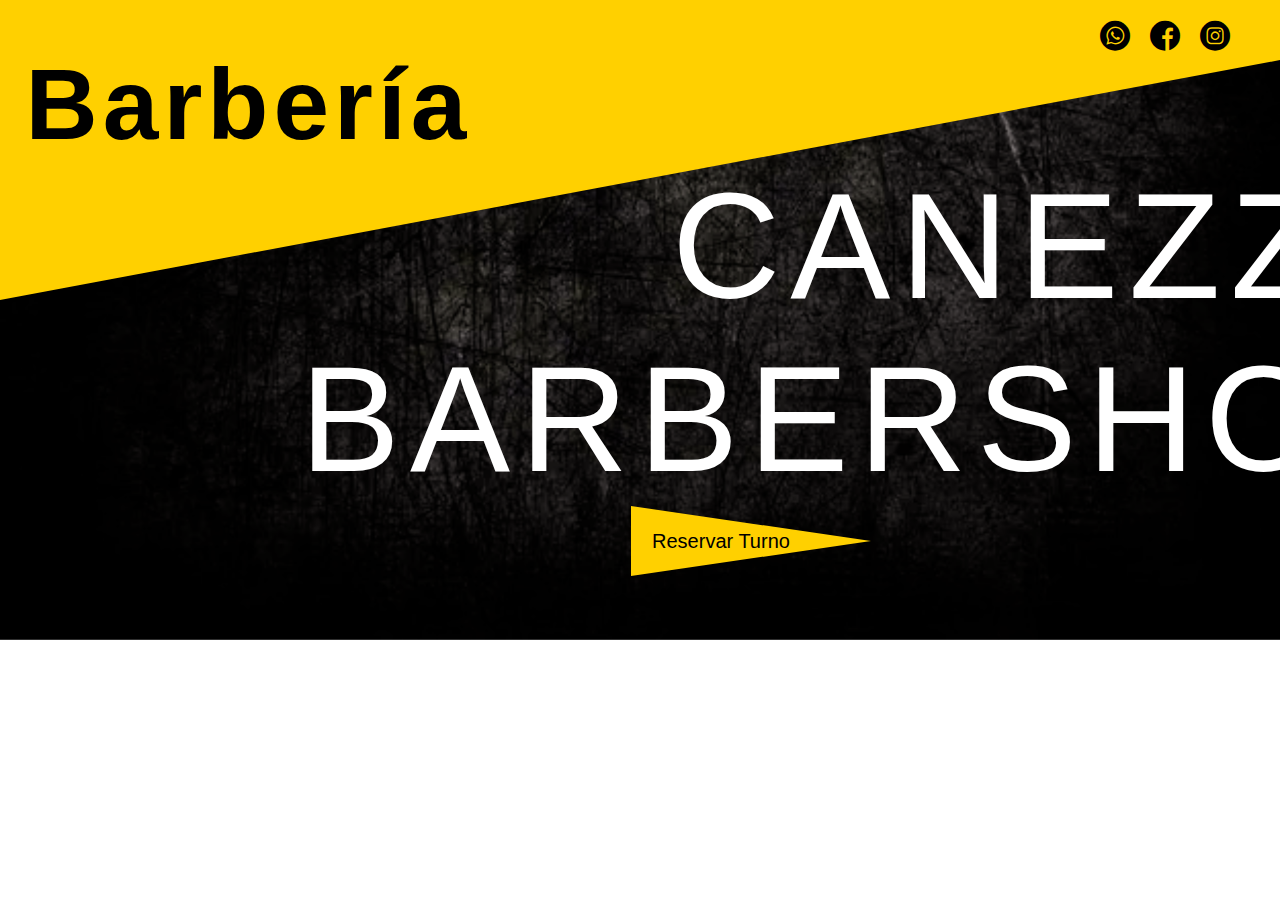
<file: UX_UI/index.html>
<!DOCTYPE html>
<html lang="es">
    <head>
        <meta charset="UTF-8">
        <meta name="viewport" content="width=device-width, initial-scale=1.0">
        <link rel="stylesheet" href="css/main.css">
        <link rel="stylesheet" href="css/font/flaticon.css">
        <title>Canezza Barbershop</title>
    </head>
    <body>
       <header>
        <h2 class="header-title">Barbería</h2>
        <section class="header-icons-container">
            <div class="icons">
                <a href=""><span class="flaticon-003-whatsapp"></span></a>
                <a href=""><span class="flaticon-001-facebook"></span></a>
                <a href="https://www.instagram.com/canezzabarbershop/"><span class="flaticon-011-instagram"></span></a>
            </div>
        </section>
       </header>

       <main class="home-main">
        <section>
            <h1 class="home-main-text">CANEZZA<br>BARBERSHOP</h1>
            <a class="home-main-button" href="barberia.html">Reservar Turno</a>
        </section>

       </main>
    </body>
</html>
</file>
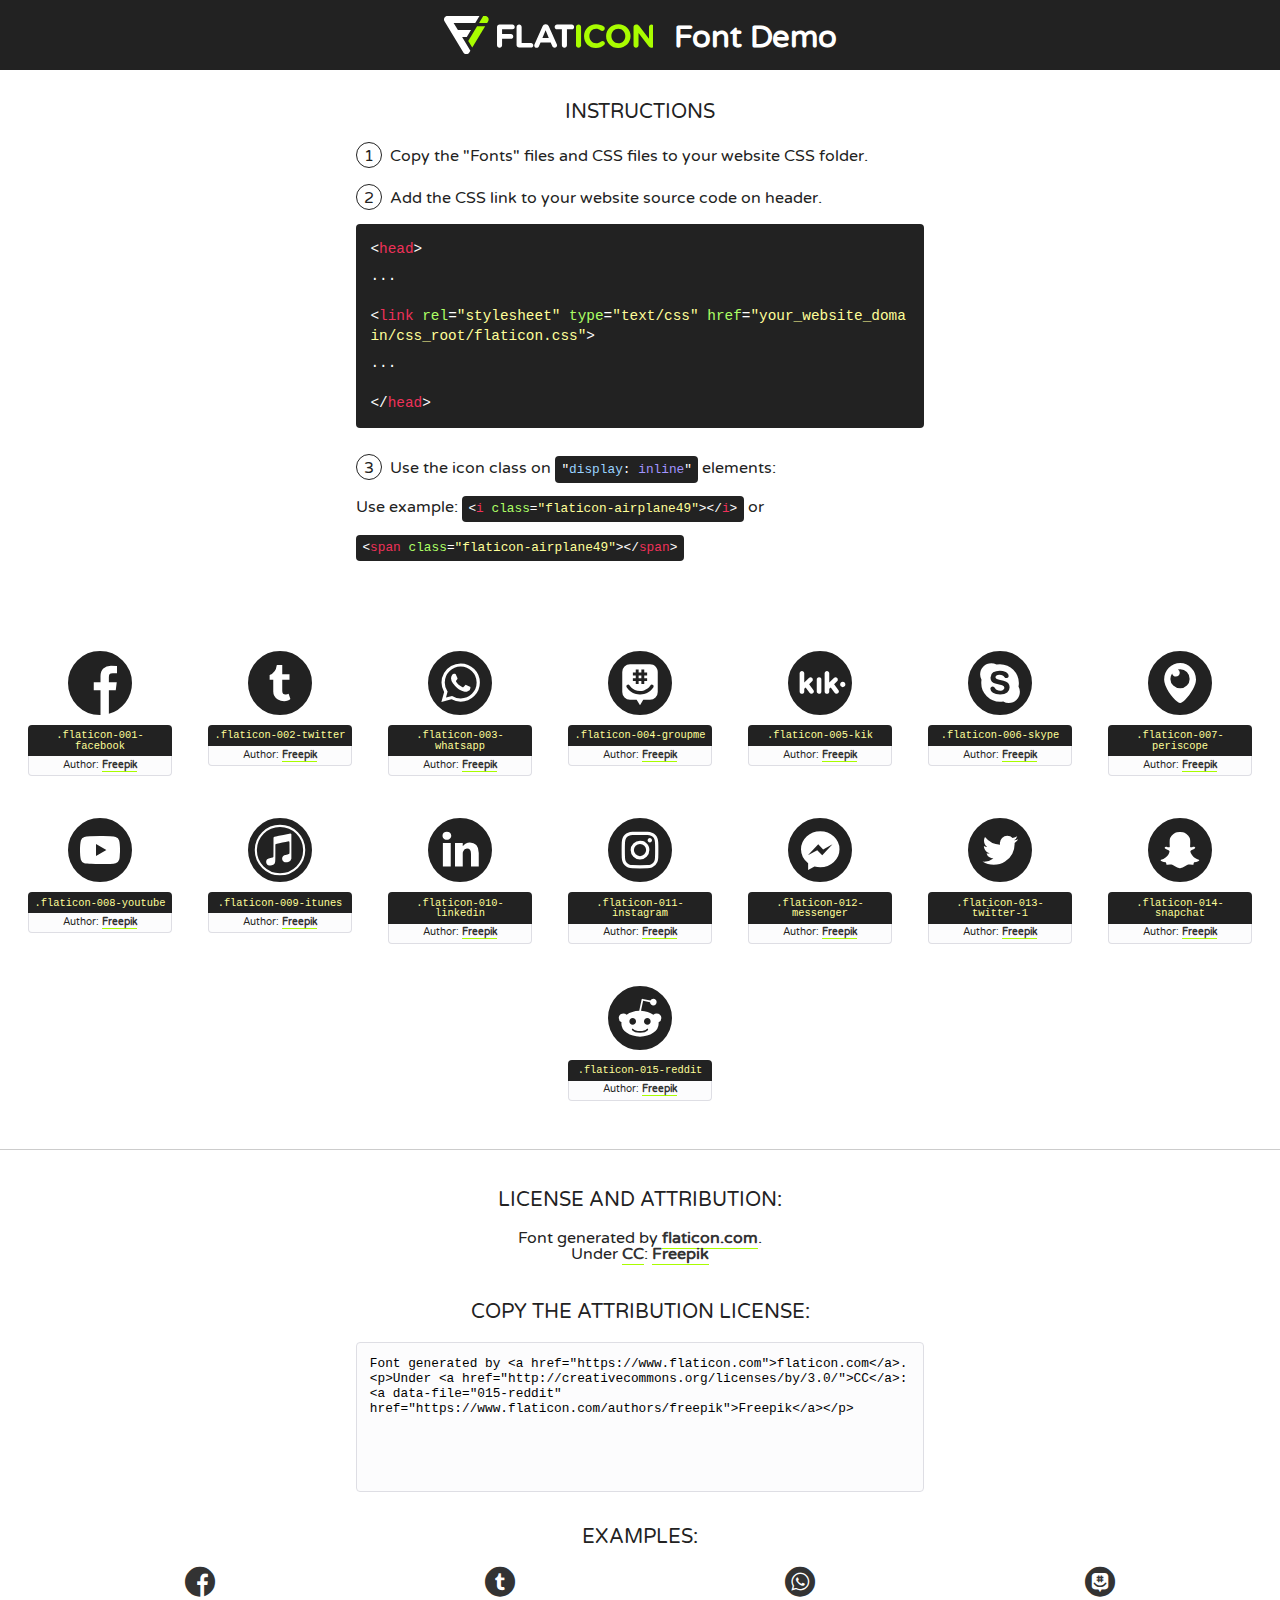
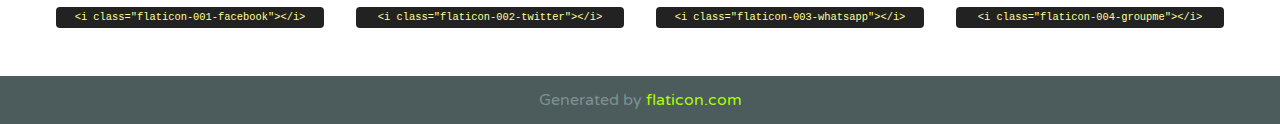
<file: UX_UI/css/font/flaticon.html>
<!DOCTYPE html>
<!--
  Flaticon icon font: Flaticon
  Creation date: 20/12/2018 09:27
-->
<html>
<!DOCTYPE html>
<html>

<head>
    <title>Flaticon WebFont</title>
    <link href="http://fonts.googleapis.com/css?family=Varela+Round" rel="stylesheet" type="text/css" />
    <link rel="stylesheet" type="text/css" href="flaticon.css">
    <meta charset="UTF-8">
    <style>
    html, body, div, span, applet, object, iframe,
    h1, h2, h3, h4, h5, h6, p, blockquote, pre,
    a, abbr, acronym, address, big, cite, code,
    del, dfn, em, img, ins, kbd, q, s, samp,
    small, strike, strong, sub, sup, tt, var,
    b, u, i, center,
    dl, dt, dd, ol, ul, li,
    fieldset, form, label, legend,
    table, caption, tbody, tfoot, thead, tr, th, td,
    article, aside, canvas, details, embed, 
    figure, figcaption, footer, header, hgroup, 
    menu, nav, output, ruby, section, summary,
    time, mark, audio, video {
        margin: 0;
        padding: 0;
        border: 0;
        font-size: 100%;
        font: inherit;
        vertical-align: baseline;
    }
    /* HTML5 display-role reset for older browsers */
    article, aside, details, figcaption, figure, 
    footer, header, hgroup, menu, nav, section {
        display: block;
    }
    body {
        line-height: 1;
    }
    ol, ul {
        list-style: none;
    }
    blockquote, q {
        quotes: none;
    }
    blockquote:before, blockquote:after,
    q:before, q:after {
        content: '';
        content: none;
    }
    table {
        border-collapse: collapse;
        border-spacing: 0;
    }
    body {
        font-family: 'Varela Round', Helvetica, Arial, sans-serif;
        font-size: 16px;
        color: #222;
    }
    a {
        color: #333;
        border-bottom: 1px solid #a9fd00;
        font-weight: bold;
        text-decoration: none;
    }
    * {
        -moz-box-sizing: border-box;
        -webkit-box-sizing: border-box;
        box-sizing: border-box;
        margin: 0;
        padding: 0;
    }
    [class^="flaticon-"]:before, [class*=" flaticon-"]:before, [class^="flaticon-"]:after, [class*=" flaticon-"]:after {
        font-family: Flaticon;
        font-size: 30px;
        font-style: normal;
        margin-left: 20px;
        color: #333;
    }
    .wrapper {
        max-width: 600px;
        margin: auto;
        padding: 0 1em;
    }
    .title {
        font-size: 1.25em;
        text-align: center;
        margin-bottom: 1em;
        text-transform: uppercase;
    }
    header {
        text-align: center;
        background-color: #222;
        color: #fff;
        padding: 1em;
    }
    header .logo {
        width: 210px;
        height: 38px;
        display: inline-block;
        vertical-align: middle;
        margin-right: 1em;
        border: none;
    }
    header strong {
        font-size: 1.95em;
        font-weight: bold;
        vertical-align: middle;
        margin-top: 5px;
        display: inline-block;
    }
    .demo {
        margin: 2em auto;
        line-height: 1.25em;
    }
    .demo ul li {
        margin-bottom: 1em;
    }
    .demo ul li .num {
        color: #222;
        border-radius: 20px;
        display: inline-block;
        width: 26px;
        padding: 3px;
        height: 26px;
        text-align: center;
        margin-right: 0.5em;
        border: 1px solid #222;
    }
    .demo ul li code {
        background-color: #222;
        border-radius: 4px;
        padding: 0.25em 0.5em;
        display: inline-block;
        color: #fff;
        font-family: Consolas,Monaco,Lucida Console,Liberation Mono,DejaVu Sans Mono,Bitstream Vera Sans Mono,Courier New, monospace;
        font-weight: lighter;
        margin-top: 1em;
        font-size: 0.8em;
        word-break: break-all;
    }
    .demo ul li code.big {
        padding: 1em;
        font-size: 0.9em;
    }
    .demo ul li code .red {
        color: #EF3159;
    }
    .demo ul li code .green {
        color: #ACFF65;
    }
    .demo ul li code .yellow {
        color: #FFFF99;
    }
    .demo ul li code .blue {
        color: #99D3FF;
    }
    .demo ul li code .purple {
        color: #A295FF;
    }
    .demo ul li code .dots {
        margin-top: 0.5em;
        display: block;
    }
    #glyphs {
        border-bottom: 1px solid #ccc;
        padding: 2em 0;
        text-align: center;
    }
    .glyph {
        display: inline-block;
        width: 9em;
        margin: 1em;
        text-align: center;
        vertical-align: top;
        background: #FFF;
    }
    .glyph .glyph-icon {
        padding: 10px;
        display: block;
        font-family:"Flaticon";
        font-size: 64px;
        line-height: 1;
    }
    .glyph .glyph-icon:before {
        font-size: 64px;
        color: #222;
        margin-left: 0;
    }
    .class-name {
        font-size: 0.65em;
        background-color: #222;
        color: #fff;
        border-radius: 4px 4px 0 0;
        padding: 0.5em;
        color: #FFFF99;
        font-family: Consolas,Monaco,Lucida Console,Liberation Mono,DejaVu Sans Mono,Bitstream Vera Sans Mono,Courier New, monospace;
    }
    .author-name {
        font-size: 0.6em;
        background-color: #fcfcfd;
        border: 1px solid #DEDEE4;
        border-top: 0;
        border-radius: 0 0 4px 4px;
        padding: 0.5em;
    }
    .class-name:last-child {
        font-size: 10px;
        color:#888;
    }
    .class-name:last-child a {
        font-size: 10px;
        color:#555;
    }
    .class-name:last-child a:hover {
        color:#a9fd00;
    }
    .glyph > input {
        display: block;
        width: 100px;
        margin: 5px auto;
        text-align: center;
        font-size: 12px;
        cursor: text;
    }
    .glyph > input.icon-input {
        font-family:"Flaticon";
        font-size: 16px;
        margin-bottom: 10px;
    }
    .attribution .title {
        margin-top: 2em;
    }
    .attribution textarea {
        background-color: #fcfcfd;
        padding: 1em;
        border: none;
        box-shadow: none;
        border: 1px solid #DEDEE4;
        border-radius: 4px;
        resize: none;
        width: 100%;
        height: 150px;
        font-size: 0.8em;
        font-family: Consolas,Monaco,Lucida Console,Liberation Mono,DejaVu Sans Mono,Bitstream Vera Sans Mono,Courier New, monospace;
        -webkit-appearance: none;
    }
    .iconsuse {
        margin: 2em auto;
        text-align: center;
        max-width: 1200px;
    }
    .iconsuse:after {
        content: '';
        display: table;
        clear: both;
    }
    .iconsuse .image {
        float: left;
        width: 25%;
        padding: 0 1em;
    }
    .iconsuse .image p {
        margin-bottom: 1em;
    }
    .iconsuse .image span {
        display: block;
        font-size: 0.65em;
        background-color: #222;
        color: #fff;
        border-radius: 4px;
        padding: 0.5em;
        color: #FFFF99;
        margin-top: 1em;
        font-family: Consolas,Monaco,Lucida Console,Liberation Mono,DejaVu Sans Mono,Bitstream Vera Sans Mono,Courier New, monospace;
    }
    #footer {
        text-align: center;
        background-color: #4C5B5C;
        color: #7c9192;
        padding: 1em;
    }
    #footer a {
        border: none;
        color: #a9fd00;
        font-weight: normal;
    }
    @media (max-width: 960px) {
        .iconsuse .image {
            width: 50%;
        }
    }
    @media (max-width: 560px) {
        .iconsuse .image {
            width: 100%;
        }
    }
    </style>
</head>

<body class="characters-off">

    <header>
        <a href="https://www.flaticon.com" target="_blank" class="logo">
            <svg version="1.1" xmlns="http://www.w3.org/2000/svg" xmlns:xlink="http://www.w3.org/1999/xlink" xmlns:a="http://ns.adobe.com/AdobeSVGViewerExtensions/3.0/" viewBox="0 0 560.875 102.036" enable-background="new 0 0 560.875 102.036" xml:space="preserve">
                <defs>
                </defs>
                <g>
                    <g class="letters">
                        <path fill="#ffffff" d="M141.596,29.675c0-3.777,2.985-6.767,6.764-6.767h34.438c3.426,0,6.15,2.728,6.15,6.15
                        c0,3.43-2.724,6.149-6.15,6.149h-27.674v13.091h23.719c3.429,0,6.151,2.724,6.151,6.15c0,3.43-2.723,6.149-6.151,6.149h-23.719
                        v17.574c0,3.773-2.986,6.761-6.764,6.761c-3.779,0-6.764-2.989-6.764-6.761V29.675z"></path>
                        <path fill="#ffffff" d="M193.844,29.149c0-3.781,2.985-6.767,6.764-6.767c3.776,0,6.763,2.985,6.763,6.767v42.957h25.039
                        c3.426,0,6.149,2.726,6.149,6.153c0,3.425-2.723,6.15-6.149,6.15h-31.802c-3.779,0-6.764-2.986-6.764-6.768V29.149z"></path>
                        <path fill="#ffffff" d="M241.891,75.71l21.438-48.407c1.492-3.341,4.215-5.357,7.906-5.357h0.792
                        c3.686,0,6.323,2.017,7.815,5.357l21.439,48.407c0.436,0.967,0.701,1.845,0.701,2.723c0,3.602-2.809,6.501-6.414,6.501
                        c-3.161,0-5.269-1.845-6.499-4.655l-4.132-9.661h-27.059l-4.301,10.102c-1.144,2.631-3.426,4.214-6.237,4.214
                        c-3.517,0-6.24-2.81-6.24-6.325C241.1,77.64,241.451,76.677,241.891,75.71z M279.932,58.666l-8.521-20.297l-8.526,20.297H279.932
                        z"></path>
                        <path fill="#ffffff" d="M314.864,35.387H301.86c-3.429,0-6.239-2.813-6.239-6.238c0-3.429,2.811-6.24,6.239-6.24h39.533
                        c3.426,0,6.237,2.811,6.237,6.24c0,3.425-2.811,6.238-6.237,6.238h-13.001v42.785c0,3.773-2.99,6.761-6.764,6.761
                        c-3.779,0-6.764-2.989-6.764-6.761V35.387z"></path>
                        <path fill="#A9FD00" d="M352.615,29.149c0-3.781,2.985-6.767,6.767-6.767c3.774,0,6.761,2.985,6.761,6.767v49.024
                        c0,3.773-2.987,6.761-6.761,6.761c-3.781,0-6.767-2.989-6.767-6.761V29.149z"></path>
                        <path fill="#A9FD00" d="M374.132,53.836v-0.179c0-17.481,13.178-31.801,32.065-31.801c9.22,0,15.459,2.458,20.557,6.238
                        c1.402,1.054,2.637,2.985,2.637,5.357c0,3.692-2.985,6.59-6.681,6.59c-1.845,0-3.071-0.702-4.044-1.319
                        c-3.776-2.813-7.729-4.393-12.562-4.393c-10.364,0-17.831,8.611-17.831,19.154v0.173c0,10.542,7.291,19.329,17.831,19.329
                        c5.715,0,9.492-1.756,13.359-4.834c1.049-0.874,2.458-1.491,4.039-1.491c3.429,0,6.325,2.813,6.325,6.236
                        c0,2.106-1.056,3.78-2.282,4.834c-5.539,4.834-12.036,7.733-21.878,7.733C387.572,85.464,374.132,71.493,374.132,53.836z"></path>
                        <path fill="#A9FD00" d="M433.009,53.836v-0.179c0-17.481,13.79-31.801,32.766-31.801c18.981,0,32.592,14.143,32.592,31.628v0.173
                        c0,17.483-13.785,31.807-32.769,31.807C446.625,85.464,433.009,71.32,433.009,53.836z M484.224,53.836v-0.179
                        c0-10.539-7.725-19.326-18.626-19.326c-10.893,0-18.449,8.611-18.449,19.154v0.173c0,10.542,7.73,19.329,18.626,19.329
                        C476.676,72.986,484.224,64.378,484.224,53.836z"></path>
                        <path fill="#A9FD00" d="M506.233,29.321c0-3.774,2.99-6.763,6.767-6.763h1.401c3.252,0,5.183,1.583,7.029,3.953l26.093,34.265
                        V29.059c0-3.692,2.99-6.677,6.681-6.677c3.683,0,6.671,2.985,6.671,6.677v48.934c0,3.78-2.987,6.765-6.764,6.765h-0.436
                        c-3.257,0-5.188-1.581-7.034-3.953l-27.056-35.492v32.944c0,3.687-2.985,6.676-6.678,6.676c-3.683,0-6.673-2.989-6.673-6.676
                        V29.321z"></path>
                    </g>
                    <g class="insignia">
                        <path fill="#ffffff" d="M48.372,56.137h12.517l11.156-18.537H37.186L25.688,18.539h57.825L94.668,0H9.271
                        C5.925,0,2.842,1.801,1.198,4.716c-1.644,2.907-1.593,6.482,0.134,9.343l50.38,83.501c1.678,2.781,4.689,4.476,7.938,4.476
                        c3.246,0,6.257-1.695,7.935-4.476l2.898-4.804L48.372,56.137z"></path>
                        <g class="i">
                            <path fill="#A9FD00" d="M93.575,18.539h0.031v0.004l21.652,0.004l2.705-4.488c1.727-2.861,1.778-6.436,0.133-9.343
                            C116.454,1.801,113.371,0,110.026,0h-5.294L93.575,18.539z"></path>
                            <polygon fill="#A9FD00" points="88.291,27.356 64.725,66.486 75.519,84.404 109.942,27.356"></polygon>
                        </g>
                    </g>
                </g>
            </svg>
        </a>
        <strong>Font Demo</strong>
    </header>


    <section class="demo wrapper">

        <p class="title">Instructions</p>

        <ul>
            <li>
                <span class="num">1</span>Copy the "Fonts" files and CSS files to your website CSS folder.
            </li>
            <li>
                <span class="num">2</span>Add the CSS link to your website source code on header.
                <code class="big">
                    &lt;<span class="red">head</span>&gt;
                    <br/><span class="dots">...</span>
                    <br/>&lt;<span class="red">link</span> <span class="green">rel</span>=<span class="yellow">"stylesheet"</span> <span class="green">type</span>=<span class="yellow">"text/css"</span> <span class="green">href</span>=<span class="yellow">"your_website_domain/css_root/flaticon.css"</span>&gt;
                    <br/><span class="dots">...</span>
                    <br/>&lt;/<span class="red">head</span>&gt;
                </code>
            </li>

            <li>
                <p>
                    <span class="num">3</span>Use the icon class on <code>"<span class="blue">display</span>:<span class="purple"> inline</span>"</code> elements:
                    <br />
                    Use example: <code>&lt;<span class="red">i</span> <span class="green">class</span>=<span class="yellow">&quot;flaticon-airplane49&quot;</span>&gt;&lt;/<span class="red">i</span>&gt;</code> or <code>&lt;<span class="red">span</span> <span class="green">class</span>=<span class="yellow">&quot;flaticon-airplane49&quot;</span>&gt;&lt;/<span class="red">span</span>&gt;</code>
            </li>
        </ul>

    </section>




   <section id="glyphs">          
    
      
        <div class="glyph"><div class="glyph-icon flaticon-001-facebook"></div>
            <div class="class-name">.flaticon-001-facebook</div>
            <div class="author-name">Author: <a data-file="001-facebook" href="https://www.flaticon.com/authors/freepik">Freepik</a> </div> 
        </div>        
        
        <div class="glyph"><div class="glyph-icon flaticon-002-twitter"></div>
            <div class="class-name">.flaticon-002-twitter</div>
            <div class="author-name">Author: <a data-file="002-twitter" href="https://www.flaticon.com/authors/freepik">Freepik</a> </div> 
        </div>        
        
        <div class="glyph"><div class="glyph-icon flaticon-003-whatsapp"></div>
            <div class="class-name">.flaticon-003-whatsapp</div>
            <div class="author-name">Author: <a data-file="003-whatsapp" href="https://www.flaticon.com/authors/freepik">Freepik</a> </div> 
        </div>        
        
        <div class="glyph"><div class="glyph-icon flaticon-004-groupme"></div>
            <div class="class-name">.flaticon-004-groupme</div>
            <div class="author-name">Author: <a data-file="004-groupme" href="https://www.flaticon.com/authors/freepik">Freepik</a> </div> 
        </div>        
        
        <div class="glyph"><div class="glyph-icon flaticon-005-kik"></div>
            <div class="class-name">.flaticon-005-kik</div>
            <div class="author-name">Author: <a data-file="005-kik" href="https://www.flaticon.com/authors/freepik">Freepik</a> </div> 
        </div>        
        
        <div class="glyph"><div class="glyph-icon flaticon-006-skype"></div>
            <div class="class-name">.flaticon-006-skype</div>
            <div class="author-name">Author: <a data-file="006-skype" href="https://www.flaticon.com/authors/freepik">Freepik</a> </div> 
        </div>        
        
        <div class="glyph"><div class="glyph-icon flaticon-007-periscope"></div>
            <div class="class-name">.flaticon-007-periscope</div>
            <div class="author-name">Author: <a data-file="007-periscope" href="https://www.flaticon.com/authors/freepik">Freepik</a> </div> 
        </div>        
        
        <div class="glyph"><div class="glyph-icon flaticon-008-youtube"></div>
            <div class="class-name">.flaticon-008-youtube</div>
            <div class="author-name">Author: <a data-file="008-youtube" href="https://www.flaticon.com/authors/freepik">Freepik</a> </div> 
        </div>        
        
        <div class="glyph"><div class="glyph-icon flaticon-009-itunes"></div>
            <div class="class-name">.flaticon-009-itunes</div>
            <div class="author-name">Author: <a data-file="009-itunes" href="https://www.flaticon.com/authors/freepik">Freepik</a> </div> 
        </div>        
        
        <div class="glyph"><div class="glyph-icon flaticon-010-linkedin"></div>
            <div class="class-name">.flaticon-010-linkedin</div>
            <div class="author-name">Author: <a data-file="010-linkedin" href="https://www.flaticon.com/authors/freepik">Freepik</a> </div> 
        </div>        
        
        <div class="glyph"><div class="glyph-icon flaticon-011-instagram"></div>
            <div class="class-name">.flaticon-011-instagram</div>
            <div class="author-name">Author: <a data-file="011-instagram" href="https://www.flaticon.com/authors/freepik">Freepik</a> </div> 
        </div>        
        
        <div class="glyph"><div class="glyph-icon flaticon-012-messenger"></div>
            <div class="class-name">.flaticon-012-messenger</div>
            <div class="author-name">Author: <a data-file="012-messenger" href="https://www.flaticon.com/authors/freepik">Freepik</a> </div> 
        </div>        
        
        <div class="glyph"><div class="glyph-icon flaticon-013-twitter-1"></div>
            <div class="class-name">.flaticon-013-twitter-1</div>
            <div class="author-name">Author: <a data-file="013-twitter-1" href="https://www.flaticon.com/authors/freepik">Freepik</a> </div> 
        </div>        
        
        <div class="glyph"><div class="glyph-icon flaticon-014-snapchat"></div>
            <div class="class-name">.flaticon-014-snapchat</div>
            <div class="author-name">Author: <a data-file="014-snapchat" href="https://www.flaticon.com/authors/freepik">Freepik</a> </div> 
        </div>        
        
        <div class="glyph"><div class="glyph-icon flaticon-015-reddit"></div>
            <div class="class-name">.flaticon-015-reddit</div>
            <div class="author-name">Author: <a data-file="015-reddit" href="https://www.flaticon.com/authors/freepik">Freepik</a> </div> 
        </div>        
        

    </section>



    <section class="attribution wrapper"   style="text-align:center;">

      <div class="title">License and attribution:</div><div class="attrDiv">Font generated by <a href="https://www.flaticon.com">flaticon.com</a>. <div><p>Under <a href="http://creativecommons.org/licenses/by/3.0/">CC</a>: <a data-file="015-reddit" href="https://www.flaticon.com/authors/freepik">Freepik</a></p>  </div>
      </div>
      <div class="title">Copy the Attribution License:</div>

    <textarea onclick="this.focus();this.select();">Font generated by &lt;a href=&quot;https://www.flaticon.com&quot;&gt;flaticon.com&lt;/a&gt;. <p>Under <a href="http://creativecommons.org/licenses/by/3.0/">CC</a>: <a data-file="015-reddit" href="https://www.flaticon.com/authors/freepik">Freepik</a></p>  
     </textarea>

    </section>

    <section class="iconsuse">

          <div class="title">Examples:</div>            
             
            <div class="image">
                <p>
                    <i class="glyph-icon flaticon-001-facebook"></i> 
                    <span>&lt;i class=&quot;flaticon-001-facebook&quot;&gt;&lt;/i&gt;</span>
                </p>
            </div>
            
            <div class="image">
                <p>
                    <i class="glyph-icon flaticon-002-twitter"></i> 
                    <span>&lt;i class=&quot;flaticon-002-twitter&quot;&gt;&lt;/i&gt;</span>
                </p>
            </div>
            
            <div class="image">
                <p>
                    <i class="glyph-icon flaticon-003-whatsapp"></i> 
                    <span>&lt;i class=&quot;flaticon-003-whatsapp&quot;&gt;&lt;/i&gt;</span>
                </p>
            </div>
            
            <div class="image">
                <p>
                    <i class="glyph-icon flaticon-004-groupme"></i> 
                    <span>&lt;i class=&quot;flaticon-004-groupme&quot;&gt;&lt;/i&gt;</span>
                </p>
            </div>
                       
        </div>
                            
    </section>

<div id="footer">
    <div>Generated by <a href="https://www.flaticon.com">flaticon.com</a>
    </div>
</div>



</body>
</html>
</file>
<file: UX_UI/css/main.css>
@import url('https://fonts.googleapis.com/css?family=Roboto+Mono:400,500,700|Roboto+Slab:400,700|Roboto:400,500,700,900&display=swap');

body {
    font-family: Impact, Charcoal, sans-serif;
    margin: 0;
    padding: 0;
    
}
a {
    text-decoration: none;
    display: inline;
    color: black;
}
.home-body {
    position: fixed;
    top: 0;
    bottom: 0;
    left: 0;
    right: 0;
}
.grid-container {
    max-width: 980px;
    margin: auto;
}


header {
    width: 100%;
    height: 10px;
    display: grid;
    grid-template-rows: 1fr 1fr;
    background-color: #000000;
}
header .header-icons-container {
    width: 100%;
    height: 300px;
    clip-path: polygon(0 0, 100% 0, 100% 20%, 0% 100%, 0% 50%); 
    display: grid;
    background-color: #ffd000;
}
header .header-icons-container .icons {
    width: 300px;
    height: auto;
    display: flex;
    justify-items: flex-end;
    align-items: flex-start;
    justify-content: end;
    justify-self: end;
    margin-top: 20px;
    margin-right: 50px;
}
header .icons span {
    color: rgb(0, 0, 0);
}

header .header-title {
    letter-spacing: 5px;
    position: absolute;
    left: 2%;
    top: -4%;
    font-family: Impact, sans-serif;
    font-size: 100px;
    font-weight: bold;
    color: #000000; 
    z-index: 1; /* Para que esté por encima de otros elementos */
}

.home-main {
    display: grid;
    grid-template-columns: 1fr 4fr 1fr;
    height: 630px;
    background-image: url('../assets/img/Cover.png');
    background-position: bottom;
    background-repeat: no-repeat;
    background-size: 100%;
}
.home-main section {
    display: grid;
    grid-column: 2;
    justify-items: center;
    height: 350px;
    margin-top: 0px;
}
.home-main-text {
    font-family: Impact, Charcoal, sans-serif;
    letter-spacing: 2px;
    font-size: 150px;
    font-weight: 100;
    letter-spacing: 10px;
    color: white;
    text-align: right;
    margin: 0; 
    margin-top: 150px;
    margin-left: 300px;
    padding: 0; 
}
.home-main-button {
    width: 300px;
    height: 70px;
    clip-path: polygon(20% 0, 100% 50%, 20% 100%);
    background: #ffd000;
    text-align: center;
    font-weight: 100;
    font-family: 'Arial Black', Gadget, sans-serif;
    font-size: 20px;
    line-height: 100px;
    display: flex;
    align-items: center;
    justify-content: center;
}



/*/ Barbería (Pagina de turnos) /*/


.blogs-main {
    display: grid;
    background-color: #000000;
}
.blogs-news-container {
    background-color: #000000;
    padding: 0 50px 40px;
}
.blogs-main-new {
    display: flex;
    grid-template-columns: 2fr 1fr;
    grid-template-rows: 2fr;
}
.blogs-news-img-container {
    grid-column: 1;
}
.blogs-news-img-container img {
    width: 85%;
}
.blogs-news-info-container {
    grid-column: 1;
}
.blogs-news-info-container p {
    margin-bottom: 60px;
}
.blogs-posts-container {
    padding: 0 50px;
}

.blogs-posts-container h3 {
    border-bottom: 1px solid #ffd900;  
    padding-bottom: 20px;
    text-align: center;
}

.blogs-button {
    width: 110px;
    height: 30px;
    border-bottom: 1px solid #ffd900; 
    border-top: 1px solid #ffd900;
    border-radius: 10px;
    display: center;
    margin-left: 70%;
    margin-top: 20px;
    padding: 10px 20px;
    font-size: 15px;
    color: #ffd900;
    line-height: 100px;
    display: flex;
    align-items: center;
    justify-content: center;
}

.blogs-posts-container .post-container {
    display: flex;
    align-items: flex-start; 
    gap: 20px; 
    margin-bottom: 50px;
    max-width: 100%; 
}

/* Clase para invertir la posición de la imagen y el texto */
.post-container-reverse {
    flex-direction: row-reverse;
}

.blogs-posts-container .post-container img {
    width: 40%; 
    max-width: 500px; 
    border-radius: 8px; 
}

.blogs-posts-container .post-container .text-content {
    display: flex;
    flex-direction: column; 
    flex: 1; 
}

.blogs-posts-container .post-container h4 {
    letter-spacing: 2px;
    border-bottom: 1px solid #a8a8a8;  
    text-align: center;
    margin: 0;
    font-size: 25px;
    font-family: 'Arial Black', Gadget, sans-serif;
    color: rgb(255, 255, 255);
    line-height: 2.0;
}

.blogs-posts-container .post-container p {
    margin: 10px 0 0 0; 
    font-family: 'Arial Black', Gadget, sans-serif;
    color: rgb(233, 231, 231);
    line-height: 2.0;
    letter-spacing: 2px;
}

.blogs-posts-container .post-container .precio {
    letter-spacing: 2px;
    font-size: 20px; 
    font-family: 'Arial Black', Gadget, sans-serif;
    font-style: italic; 
    color: #9e9c9c; 
    margin-top: 10px; 
    line-height: 1.8; 
    text-align: center;
}


footer {
    width: 100%;
    height: 150px;
    background-color: #0c0c0c;
    border-top: 15px solid #ffd000;
    text-align: center;
}
footer p {
    color: #9e9c9c;
    margin-top: 30px;
    letter-spacing: 2px;
}
</file>
<file: UX_UI/css/font/flaticon.css>
/*
  	Flaticon icon font: Flaticon
  	Creation date: 20/12/2018 09:27
  	*/

@font-face {
  font-family: "Flaticon";
  src: url("./Flaticon.eot");
  src: url("./Flaticon.eot?#iefix") format("embedded-opentype"),
       url("./Flaticon.woff") format("woff"),
       url("./Flaticon.ttf") format("truetype"),
       url("./Flaticon.svg#Flaticon") format("svg");
  font-weight: normal;
  font-style: normal;
}

@media screen and (-webkit-min-device-pixel-ratio:0) {
  @font-face {
    font-family: "Flaticon";
    src: url("./Flaticon.svg#Flaticon") format("svg");
  }
}

[class^="flaticon-"]:before, [class*=" flaticon-"]:before,
[class^="flaticon-"]:after, [class*=" flaticon-"]:after {   
  font-family: Flaticon;
        font-size: 30px;
font-style: normal;
margin-left: 20px;
}

.flaticon-001-facebook:before { content: "\f100"; }
.flaticon-002-twitter:before { content: "\f101"; }
.flaticon-003-whatsapp:before { content: "\f102"; }
.flaticon-004-groupme:before { content: "\f103"; }
.flaticon-005-kik:before { content: "\f104"; }
.flaticon-006-skype:before { content: "\f105"; }
.flaticon-007-periscope:before { content: "\f106"; }
.flaticon-008-youtube:before { content: "\f107"; }
.flaticon-009-itunes:before { content: "\f108"; }
.flaticon-010-linkedin:before { content: "\f109"; }
.flaticon-011-instagram:before { content: "\f10a"; }
.flaticon-012-messenger:before { content: "\f10b"; }
.flaticon-013-twitter-1:before { content: "\f10c"; }
.flaticon-014-snapchat:before { content: "\f10d"; }
.flaticon-015-reddit:before { content: "\f10e"; }
</file>
